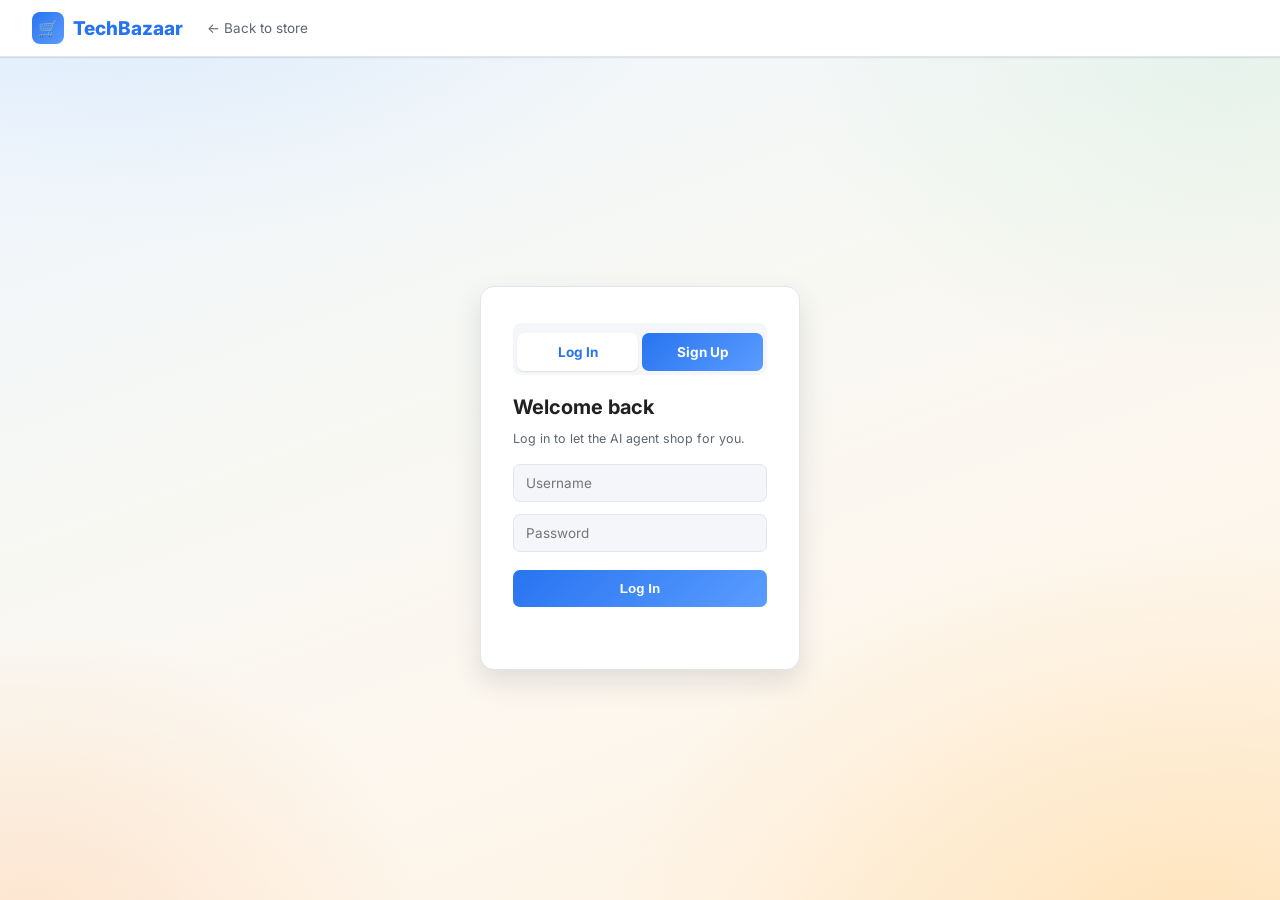
<file: frontend/customer_login.html>
<!doctype html>
<html lang="en">
<head>
<meta charset="utf-8">
<title>Log In &mdash; TechBazaar</title>
<link rel="icon" href="data:image/svg+xml,<svg xmlns=%22http://www.w3.org/2000/svg%22 viewBox=%220 0 100 100%22><text y=%22.9em%22 font-size=%2290%22>🛒</text></svg>">
<link rel="stylesheet" href="styles.css?v=16">
</head>
<body>

<header>
  <div class="logo"><div class="mark">🛒</div> TechBazaar</div>
  <div class="navlinks"><a href="index.html">&larr; Back to store</a></div>
</header>

<main class="login-main">
  <div class="login-card">
    <div class="login-tabs">
      <button type="button" class="login-tab on" id="tabLogin">Log In</button>
      <button type="button" class="login-tab" id="tabSignup">Sign Up</button>
    </div>

    <form id="loginForm">
      <h2>Welcome back</h2>
      <p>Log in to let the AI agent shop for you.</p>
      <input id="loginUsername" type="text" placeholder="Username" autocomplete="username" required>
      <input id="loginPassword" type="password" placeholder="Password" autocomplete="current-password" required>
      <button type="submit">Log In</button>
      <span class="login-error" id="loginError"></span>
    </form>

    <form id="signupForm" hidden>
      <h2>Create your account</h2>
      <p>Takes a few seconds &mdash; you'll get a first-time-customer discount eligibility too.</p>
      <input id="signupName" type="text" placeholder="Full name" required maxlength="80">
      <input id="signupEmail" type="email" placeholder="Email address" autocomplete="email" required maxlength="120">
      <input id="signupUsername" type="text" placeholder="Choose a username" autocomplete="username" required minlength="3" maxlength="40">
      <input id="signupPassword" type="password" placeholder="Choose a password (6+ chars)" autocomplete="new-password" required minlength="6">
      <button type="submit">Sign Up</button>
      <span class="login-error" id="signupError"></span>
    </form>
  </div>
</main>

<script src="app.js?v=25"></script>
<script>initCustomerLogin();</script>
</body>
</html>
</file>
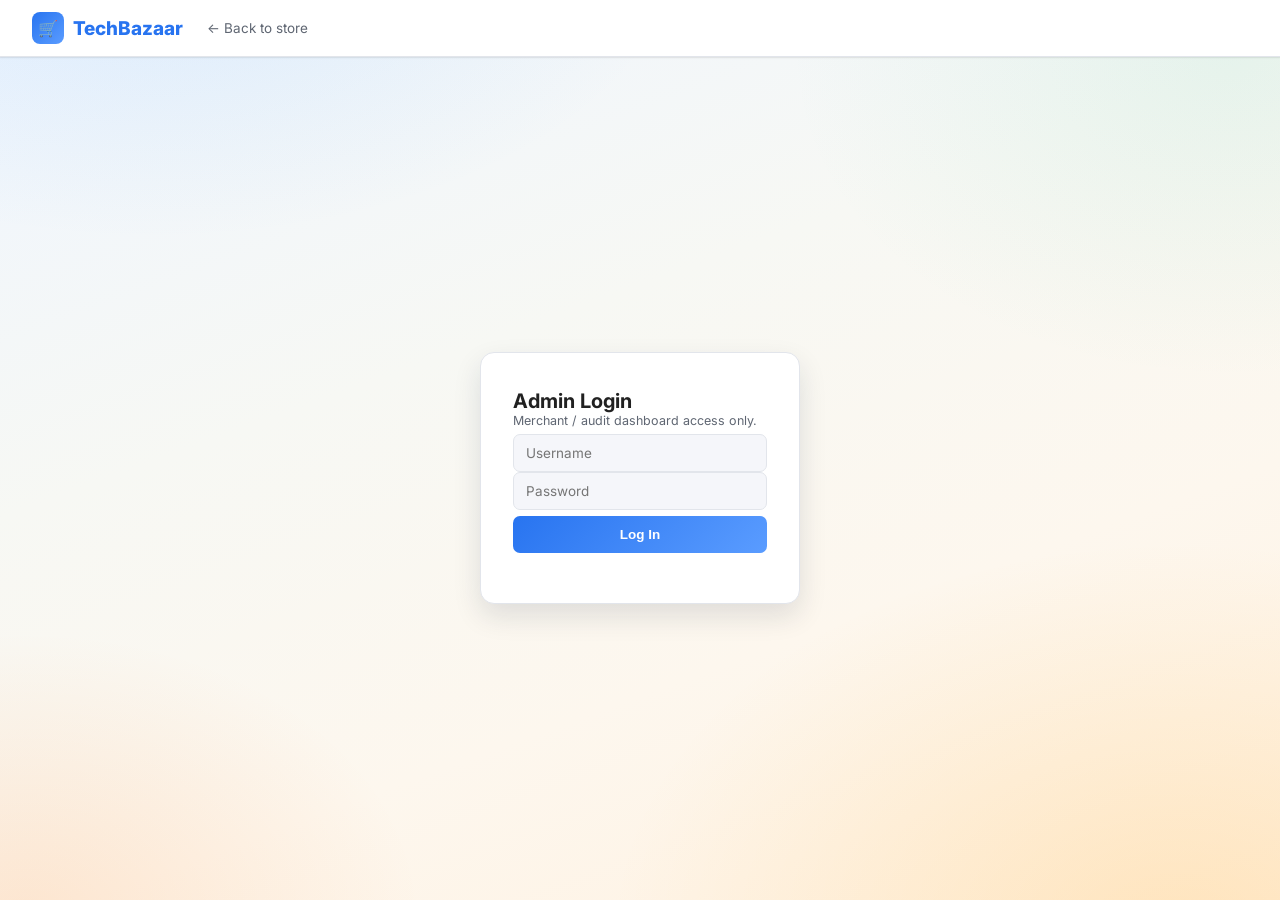
<file: frontend/login.html>
<!doctype html>
<html lang="en">
<head>
<meta charset="utf-8">
<title>Admin Login &mdash; TechBazaar</title>
<link rel="icon" href="data:image/svg+xml,<svg xmlns=%22http://www.w3.org/2000/svg%22 viewBox=%220 0 100 100%22><text y=%22.9em%22 font-size=%2290%22>🛒</text></svg>">
<link rel="stylesheet" href="styles.css?v=16">
</head>
<body>

<header>
  <div class="logo"><div class="mark">🛒</div> TechBazaar</div>
  <div class="navlinks"><a href="index.html">&larr; Back to store</a></div>
</header>

<main class="login-main">
  <form class="login-card" id="loginForm">
    <h2>Admin Login</h2>
    <p>Merchant / audit dashboard access only.</p>
    <input id="loginUsername" type="text" placeholder="Username" autocomplete="username" required>
    <input id="loginPassword" type="password" placeholder="Password" autocomplete="current-password" required>
    <button type="submit">Log In</button>
    <span class="login-error" id="loginError"></span>
  </form>
</main>

<script src="app.js?v=25"></script>
<script>initLogin();</script>
</body>
</html>
</file>
<file: frontend/styles.css>
@import url('https://fonts.googleapis.com/css2?family=Inter:wght@400;500;600;700;800&display=swap');

:root{
  --bg:#f1f3f6;
  --bg-elev:#ffffff;
  --bg-elev-2:#f5f6fa;
  --border:#e2e5eb;
  --text:#212121;
  --text-dim:#5f6672;
  --text-faint:#8a8f99;
  --accent:#2874f0;
  --accent-2:#ff9f00;
  --accent-soft:#e8f0fe;
  --good:#388e3c;
  --good-soft:#e8f5e9;
  --bad:#d32f2f;
  --bad-soft:#fdecea;
  --warn:#ff9f00;
  --warn-soft:#fff4e0;
  --radius:8px;
  --shadow:0 1px 2px rgba(0,0,0,0.06), 0 1px 1px rgba(0,0,0,0.04);
  --shadow-lg:0 12px 28px rgba(20,30,60,0.12);
  font-family:'Inter','Segoe UI',-apple-system,BlinkMacSystemFont,Roboto,Helvetica,Arial,sans-serif;
}
*{box-sizing:border-box;}
html,body{
  margin:0;padding:0;color:var(--text);
  background:
    radial-gradient(ellipse 900px 520px at 12% -8%, rgba(40,144,240,0.11), transparent 60%),
    radial-gradient(ellipse 760px 560px at 96% 6%, rgba(56,190,150,0.09), transparent 58%),
    radial-gradient(ellipse 980px 680px at 92% 104%, rgba(255,159,0,0.16), transparent 58%),
    radial-gradient(ellipse 720px 520px at 2% 102%, rgba(255,110,0,0.13), transparent 55%),
    linear-gradient(160deg,#eef5ff 0%,#f7f8f4 38%,#fdf7ee 68%,#fff1e0 100%);
  background-attachment:fixed;
}
a{color:inherit;text-decoration:none;}

/* ---------- STORE HEADER ---------- */
header{
  display:flex;align-items:center;gap:24px;padding:12px 32px;border-bottom:1px solid var(--border);
  position:sticky;top:0;background:var(--bg-elev);box-shadow:var(--shadow);z-index:60;
}
.logo{display:flex;align-items:center;gap:9px;font-weight:800;font-size:19px;flex-shrink:0;color:var(--accent);}
.logo .mark{width:32px;height:32px;border-radius:8px;background:linear-gradient(135deg,var(--accent),#5a9cff);display:flex;align-items:center;justify-content:center;font-size:16px;}
.searchbar{flex:1;max-width:520px;position:relative;}
.searchbar input{
  width:100%;background:var(--bg-elev-2);border:1px solid var(--border);border-radius:6px;padding:10px 14px 10px 36px;
  color:var(--text);font-size:13.5px;outline:none;
}
.searchbar input:focus{border-color:var(--accent);background:var(--bg-elev);}
.searchbar .ic{position:absolute;left:12px;top:50%;transform:translateY(-50%);color:var(--text-faint);font-size:14px;}
.navlinks{display:flex;gap:22px;font-size:13.5px;color:var(--text-dim);flex-shrink:0;}
.navlinks a:hover{color:var(--accent);cursor:pointer;}
.header-right{display:flex;align-items:center;gap:18px;margin-left:auto;flex-shrink:0;}
.icon-btn{position:relative;font-size:18px;cursor:default;color:var(--text-dim);}
.icon-btn .badge{position:absolute;top:-6px;right:-8px;background:var(--accent-2);color:#fff;font-size:9.5px;font-weight:700;border-radius:99px;padding:1px 5px;}
.icon-btn-clickable{background:none;border:none;padding:4px;cursor:pointer;border-radius:6px;}
.icon-btn-clickable:hover{background:var(--bg-elev-2);}
.icon-wrap{position:relative;}

.cart-panel{
  position:absolute;top:calc(100% + 10px);right:0;width:300px;background:var(--bg-elev);border:1px solid var(--border);
  border-radius:12px;box-shadow:var(--shadow-lg);z-index:80;overflow:hidden;animation:card-in .18s ease;
}
.cart-panel-head{padding:13px 16px;font-weight:700;font-size:13.5px;border-bottom:1px solid var(--border);color:var(--text);}
.cart-items{max-height:280px;overflow-y:auto;}
.panel-empty{padding:24px 16px;text-align:center;color:var(--text-faint);font-size:12.5px;}
.panel-item{display:flex;align-items:center;gap:10px;padding:10px 16px;border-bottom:1px solid var(--border);}
.panel-item:last-child{border-bottom:none;}
.panel-item-thumb{width:38px;height:38px;border-radius:8px;flex-shrink:0;display:flex;align-items:center;justify-content:center;font-size:16px;}
.panel-item-info{flex:1;min-width:0;}
.panel-item-name{font-size:12.5px;font-weight:600;color:var(--text);white-space:nowrap;overflow:hidden;text-overflow:ellipsis;}
.panel-item-price{font-size:11.5px;color:var(--text-faint);margin-top:2px;}
.panel-item-remove{background:none;border:none;color:var(--text-faint);font-size:18px;cursor:pointer;flex-shrink:0;line-height:1;padding:2px 6px;border-radius:4px;}
.panel-item-remove:hover{color:var(--bad);background:var(--bad-soft);}
.cart-panel-foot{padding:14px 16px;border-top:1px solid var(--border);}
.cart-total{display:flex;justify-content:space-between;align-items:center;font-size:13px;color:var(--text);margin-bottom:10px;}
.cart-total strong{font-size:16px;}
.cart-checkout-btn{width:100%;padding:10px;font-size:12.5px;}
/* ---------- Floating agent button (corner FAB) ---------- */
.modal-overlay{
  position:fixed;inset:0;background:rgba(20,24,34,0.5);z-index:200;
  display:flex;align-items:center;justify-content:center;padding:20px;
}
.modal-overlay[hidden]{display:none;}
.modal-card{
  background:var(--bg-elev);border-radius:12px;padding:24px;max-width:420px;width:100%;
  box-shadow:var(--shadow-lg);
}
.modal-card h3{margin:0 0 6px;font-size:16px;}
.modal-card p{margin:0 0 16px;font-size:12.5px;color:var(--text-dim);}
.modal-card textarea{
  width:100%;background:var(--bg-elev-2);border:1px solid var(--border);border-radius:8px;
  padding:10px 12px;font:inherit;font-size:13px;color:var(--text);resize:vertical;outline:none;
}
.modal-card textarea:focus{border-color:var(--accent);}
.modal-actions{display:flex;justify-content:flex-end;gap:8px;margin-top:14px;}
.modal-status{margin-top:10px;font-size:12px;min-height:16px;}
.modal-status.ok{color:var(--good);}
.modal-status.err{color:var(--bad);}
.contact-support-link{
  display:inline-block;margin-top:8px;background:none;border:none;padding:0;font:inherit;
  font-size:11.5px;font-weight:700;color:var(--accent);cursor:pointer;text-decoration:underline;
}
.agent-fab{
  position:fixed;bottom:26px;right:26px;width:60px;height:60px;border-radius:50%;
  background:linear-gradient(135deg,var(--accent),#8f6bff);color:#fff;border:none;font-size:26px;
  cursor:pointer;box-shadow:0 8px 24px rgba(40,116,240,0.45);z-index:70;
  display:flex;align-items:center;justify-content:center;
  animation:fab-pulse 2.4s ease-in-out infinite;
  transition:transform .2s ease, box-shadow .2s ease;
}
.agent-fab:hover{transform:scale(1.08);box-shadow:0 10px 30px rgba(40,116,240,0.55);}
@keyframes fab-pulse{
  0%,100%{box-shadow:0 8px 24px rgba(40,116,240,0.45), 0 0 0 0 rgba(40,116,240,0.35);}
  50%{box-shadow:0 8px 24px rgba(40,116,240,0.45), 0 0 0 10px rgba(40,116,240,0);}
}

/* ---------- STORE LAYOUT ---------- */
.store-shell{display:flex;}
.storefront{flex:1;padding:22px 32px 60px;transition:margin-right .35s ease;min-height:calc(100vh - 58px);}
.storefront.shifted{margin-right:380px;}

/* ---------- HERO ---------- */
.hero{
  display:flex;align-items:center;gap:36px;background:linear-gradient(120deg,#eaf1ff,#fff6e6);
  border:1px solid var(--border);border-radius:16px;padding:40px 40px;margin-bottom:28px;overflow:hidden;
}
.hero-copy{flex:1;min-width:280px;}
.hero .eyebrow{display:inline-block;background:var(--bg-elev);border:1px solid var(--border);border-radius:99px;
  padding:5px 14px;font-size:11.5px;font-weight:700;color:var(--accent);margin-bottom:14px;}
.hero h1{margin:0 0 14px;font-size:34px;line-height:1.15;color:var(--text);}
.hero h1 span{color:var(--accent);}
.hero-copy p{margin:0 0 22px;color:var(--text-dim);font-size:14px;max-width:440px;line-height:1.55;}
.hero-actions{display:flex;gap:12px;margin-bottom:22px;flex-wrap:wrap;}
.btn-primary{background:var(--accent);color:#fff;border:none;border-radius:8px;padding:12px 22px;font-size:14px;font-weight:700;cursor:pointer;box-shadow:0 4px 14px rgba(40,116,240,0.35);}
.btn-primary:hover{box-shadow:0 6px 18px rgba(40,116,240,0.45);}
.btn-ghost{background:var(--bg-elev);color:var(--text);border:1.5px solid var(--border);border-radius:8px;padding:12px 22px;font-size:14px;font-weight:700;cursor:pointer;}
.btn-ghost:hover{border-color:var(--accent);color:var(--accent);}
.hero-stats{display:flex;gap:18px;flex-wrap:wrap;font-size:12px;color:var(--text-dim);}
.hero-art{position:relative;width:280px;height:240px;flex-shrink:0;display:none;}
.hero-blob{position:absolute;inset:0;background:linear-gradient(135deg,var(--accent),#8f6bff);border-radius:38% 62% 60% 40% / 45% 40% 60% 55%;opacity:.18;}
.hero-card{
  position:absolute;background:var(--bg-elev);border:1px solid var(--border);border-radius:12px;box-shadow:var(--shadow-lg);
  padding:12px 16px;font-size:26px;text-align:center;width:120px;
}
.hero-card div{font-size:11px;font-weight:600;color:var(--text-dim);margin-top:4px;}
.hero-card.hc1{top:6px;left:20px;}
.hero-card.hc2{top:90px;right:0;}
.hero-card.hc3{bottom:4px;left:60px;}
@media (min-width:900px){.hero-art{display:block;}}

/* ---------- FEATURE STRIP ---------- */
.feature-strip{display:grid;grid-template-columns:repeat(4,1fr);gap:16px;margin-bottom:34px;}
.feature{display:flex;align-items:center;gap:12px;background:var(--bg-elev);border:1px solid var(--border);border-radius:var(--radius);padding:16px;box-shadow:var(--shadow);}
.feature .ficon{font-size:24px;flex-shrink:0;}
.feature .ftitle{font-size:12.5px;font-weight:700;color:var(--text);}
.feature .fsub{font-size:11px;color:var(--text-faint);margin-top:2px;}

/* ---------- SECTION HEADERS & CATEGORY SHOWCASE ---------- */
.section-title{font-size:19px;margin:0 0 16px;color:var(--text);}
.section-head-row{display:flex;align-items:center;justify-content:space-between;flex-wrap:wrap;gap:12px;margin-top:8px;}
.section-head-row .section-title{margin:0;}

.cat-showcase{display:grid;grid-template-columns:repeat(auto-fit,minmax(150px,1fr));gap:14px;margin-bottom:34px;}
.cat-tile{
  background:var(--bg-elev);border:1px solid var(--border);border-radius:var(--radius);padding:20px 16px;text-align:center;
  cursor:pointer;box-shadow:var(--shadow);transition:box-shadow .2s ease, transform .2s ease;
}
.cat-tile:hover{box-shadow:var(--shadow-lg);transform:translateY(-2px);border-color:var(--accent);}
.cat-tile-icon{font-size:28px;margin-bottom:8px;}
.cat-tile-name{font-weight:700;font-size:13.5px;color:var(--text);}
.cat-tile-count{font-size:11px;color:var(--text-faint);margin-top:3px;}

.cat-row{display:flex;gap:10px;margin-bottom:20px;flex-wrap:wrap;align-items:center;}
.cat-chip{
  background:var(--bg-elev);border:1px solid var(--border);padding:7px 15px;border-radius:99px;font-size:12.5px;
  color:var(--text-dim);cursor:pointer;font-family:inherit;appearance:none;-webkit-appearance:none;
}
.cat-chip[data-cat]:hover{border-color:var(--accent);color:var(--accent);}
.cat-chip.on{background:var(--accent-soft);border-color:var(--accent);color:var(--accent);font-weight:600;}

.grid{display:grid;grid-template-columns:repeat(auto-fill,minmax(210px,1fr));gap:18px;}
.empty-state{grid-column:1/-1;text-align:center;padding:50px 20px;color:var(--text-faint);font-size:13.5px;}
.prod{
  background:var(--bg-elev);border:1px solid var(--border);border-radius:12px;padding:16px;position:relative;
  box-shadow:var(--shadow);
  transition:box-shadow .25s ease, border-color .25s ease, transform .25s ease;
  animation:card-in .4s ease backwards;
}
.prod:hover{box-shadow:var(--shadow-lg);transform:translateY(-4px);}
@keyframes card-in{from{opacity:0;transform:translateY(10px);}to{opacity:1;transform:translateY(0);}}

.prod .badge-ribbon{
  position:absolute;top:12px;left:12px;font-size:9.5px;font-weight:800;letter-spacing:.3px;text-transform:uppercase;
  padding:4px 9px;border-radius:5px;z-index:1;color:#fff;
}
.prod .badge-ribbon.top-rated{background:linear-gradient(135deg,#ff9f00,#ff7a00);}
.prod .badge-ribbon.low-stock{background:linear-gradient(135deg,#d32f2f,#ff5252);}
.prod .badge-ribbon.new{background:linear-gradient(135deg,#2874f0,#5a9cff);}
.prod .wishlist{
  position:absolute;top:12px;right:12px;width:28px;height:28px;border-radius:50%;background:var(--bg-elev);
  border:1px solid var(--border);display:flex;align-items:center;justify-content:center;font-size:14px;color:var(--text-faint);
  box-shadow:var(--shadow);z-index:1;cursor:pointer;padding:0;appearance:none;-webkit-appearance:none;
  transition:transform .15s ease, color .15s ease, border-color .15s ease;
}
.prod .wishlist:hover{transform:scale(1.12);border-color:var(--bad);color:var(--bad);}
.prod .wishlist.on{color:var(--bad);border-color:var(--bad);background:var(--bad-soft);}
.prod .thumb{
  height:140px;border-radius:8px;display:flex;align-items:center;justify-content:center;
  font-size:32px;margin-bottom:12px;overflow:hidden;
}
.prod .thumb img{width:100%;height:100%;object-fit:cover;display:block;transition:transform .4s ease;}
.prod:hover .thumb img{transform:scale(1.08);}
.prod .name{font-weight:700;font-size:13.5px;margin-bottom:4px;line-height:1.3;color:var(--text);}
.prod .rating{font-size:11.5px;color:var(--warn);margin-bottom:8px;}
.prod .price-row{display:flex;align-items:center;justify-content:space-between;margin-bottom:10px;}
.prod .price{font-size:16px;font-weight:800;color:var(--text);}
.prod .stock{font-size:10.5px;color:var(--text-faint);}
.prod .stock.out{color:var(--bad);}
.prod button{
  width:100%;background:var(--bg-elev);border:1.5px solid var(--accent);color:var(--accent);padding:9px;border-radius:6px;
  font-size:12.5px;font-weight:700;cursor:pointer;transition:background .2s ease, box-shadow .2s ease;
}
.prod button:hover{background:linear-gradient(135deg,var(--accent),#5a9cff);color:#fff;border-color:transparent;box-shadow:0 4px 12px rgba(40,116,240,0.3);}

/* agent interaction states on product cards */
.prod.agent-selected{border-color:var(--accent);box-shadow:0 0 0 3px var(--accent-soft), var(--shadow-lg);transform:translateY(-2px);}
.prod.agent-selected::before{
  content:"\1F916 Agent is reviewing this";position:absolute;top:-11px;left:14px;background:var(--accent);color:#fff;
  font-size:10px;font-weight:700;padding:3px 9px;border-radius:99px;
}
.prod.agent-purchased{border-color:var(--good);box-shadow:0 0 0 3px var(--good-soft);}
.prod.agent-purchased::before{
  content:"\2713 Purchased by Agent \2014 Verified";background:var(--good);color:#fff;
  position:absolute;top:-11px;left:14px;font-size:10px;font-weight:700;padding:3px 9px;border-radius:99px;
}
.prod.agent-blocked{border-color:var(--bad);box-shadow:0 0 0 3px var(--bad-soft);}
.prod.agent-blocked::before{
  content:"\26D4 Agent blocked this purchase";background:var(--bad);color:#fff;
  position:absolute;top:-11px;left:14px;font-size:10px;font-weight:700;padding:3px 9px;border-radius:99px;
}

/* ---------- AGENT PANEL ---------- */
.agent-panel{
  position:fixed;top:0;right:0;bottom:0;width:390px;max-width:100vw;background:var(--bg-elev);
  transform:translateX(100%);transition:transform .35s cubic-bezier(.2,.9,.3,1.1);display:flex;flex-direction:column;z-index:65;
  box-shadow:-8px 0 32px rgba(20,30,60,0.18);
}
.agent-panel.open{transform:translateX(0);}
.agent-head{
  padding:18px 20px 16px;background:linear-gradient(135deg,var(--accent),#8f6bff);color:#fff;
  border-radius:0 0 18px 18px;
}
.agent-head-top{display:flex;align-items:center;gap:12px;margin-bottom:16px;}
.agent-avatar{
  width:42px;height:42px;border-radius:50%;background:rgba(255,255,255,0.18);display:flex;align-items:center;
  justify-content:center;font-size:20px;flex-shrink:0;
}
.agent-head .title{font-weight:800;font-size:15px;color:#fff;}
.agent-head .subtitle{font-size:11px;color:rgba(255,255,255,0.85);display:flex;align-items:center;gap:5px;margin-top:2px;}
.live-dot{width:6px;height:6px;border-radius:50%;background:#3ddc97;display:inline-block;box-shadow:0 0 0 2px rgba(61,220,151,0.3);}
.agent-close{
  margin-left:auto;background:rgba(255,255,255,0.15);border:none;color:#fff;width:28px;height:28px;border-radius:50%;
  font-size:18px;line-height:1;cursor:pointer;flex-shrink:0;
}
.agent-close:hover{background:rgba(255,255,255,0.3);}
.mandate-box{background:rgba(255,255,255,0.14);border:1px solid rgba(255,255,255,0.2);border-radius:10px;padding:12px;font-size:12px;backdrop-filter:blur(4px);}
.mandate-box .label{color:rgba(255,255,255,0.75);margin-bottom:5px;}
.mandate-box .amount{font-size:17px;font-weight:800;color:#fff;}
.mandate-box .bar{height:5px;background:rgba(255,255,255,0.25);border-radius:99px;margin:8px 0 4px;overflow:hidden;}
.mandate-box .bar-fill{height:100%;background:#fff;transition:width .3s ease;}
.mandate-box .limit-row{display:flex;gap:6px;margin-top:10px;}
.mandate-box .limit-row input{
  flex:1;min-width:0;background:rgba(255,255,255,0.9);border:none;border-radius:6px;padding:6px 8px;
  color:var(--text);font-size:11.5px;outline:none;
}
.mandate-box .limit-row button{
  background:#fff;border:none;color:var(--accent);border-radius:6px;
  padding:6px 14px;font-size:11.5px;font-weight:700;cursor:pointer;flex-shrink:0;
}
.mandate-box .limit-row button:hover{background:#eef3ff;}
.mandate-box .limit-row button:disabled{opacity:.5;cursor:default;}

.agent-log{
  flex:1;overflow-y:auto;padding:18px 20px;
  background:linear-gradient(180deg,var(--bg-elev-2) 0%,var(--bg-elev) 140px);
}

.msg.thinking{display:flex;align-items:center;gap:6px;color:var(--text-faint);}
.msg.thinking .dots span{
  display:inline-block;width:5px;height:5px;border-radius:50%;background:var(--text-faint);margin-right:3px;
  animation:thinking-bounce 1.2s infinite ease-in-out;
}
.msg.thinking .dots span:nth-child(2){animation-delay:.15s;}
.msg.thinking .dots span:nth-child(3){animation-delay:.3s;}
@keyframes thinking-bounce{
  0%,80%,100%{opacity:.3;transform:translateY(0);}
  40%{opacity:1;transform:translateY(-3px);}
}
.msg{margin-bottom:14px;font-size:13px;line-height:1.5;animation:card-in .3s ease backwards;}
.msg.user{
  color:#fff;background:linear-gradient(135deg,var(--accent),#5a9cff);padding:9px 13px;border-radius:12px 12px 2px 12px;
  display:block;max-width:88%;margin-left:auto;box-shadow:0 2px 8px rgba(40,116,240,0.25);
}
.msg.agent{color:var(--text-dim);position:relative;padding-left:26px;}
.msg.agent::before{content:"🤖";position:absolute;left:0;top:0;font-size:14px;}
.msg.result{
  background:var(--bg-elev-2);border:1px solid var(--border);border-radius:10px;padding:13px;margin-top:6px;font-size:12px;
  box-shadow:var(--shadow);
}
.msg.result.ok{border-left:3px solid var(--good);}
.msg.result.blocked{border-left:3px solid var(--bad);}
.msg.result.checkout{border-left:3px solid var(--accent);}
.msg.result .rtitle{font-weight:700;margin-bottom:4px;}
.msg.result.ok .rtitle{color:var(--good);}
.msg.result.blocked .rtitle{color:var(--bad);}
.msg.result.checkout .rtitle{color:var(--accent);}
.msg.result .txid{font-family:monospace;font-size:10.5px;color:var(--text-faint);margin-top:5px;}
.msg.result code{font-family:monospace;font-size:10.5px;color:var(--text-faint);}
.msg.flag{background:var(--warn-soft);border:1px solid var(--warn);border-radius:8px;padding:12px;margin-top:6px;font-size:12px;color:#7a4a00;}
.need-help-link{display:block;margin-top:8px;background:none;border:none;padding:0;font:inherit;font-size:11.5px;font-weight:700;color:var(--accent);cursor:pointer;text-decoration:underline;}
.need-help-link:disabled{color:var(--text-faint);text-decoration:none;cursor:default;}

.agent-composer{padding:12px 20px 16px;border-top:1px solid var(--border);background:var(--bg-elev);}
.composer-row{display:flex;gap:8px;align-items:center;}
.agent-composer input{
  flex:1;min-width:0;background:var(--bg-elev-2);border:1px solid var(--border);border-radius:22px;padding:11px 16px;
  color:var(--text);font-size:13px;outline:none;
}
.agent-composer input:focus{border-color:var(--accent);background:var(--bg-elev);}
.composer-send{
  width:38px;height:38px;border-radius:50%;background:linear-gradient(135deg,var(--accent),#8f6bff);color:#fff;
  border:none;font-size:14px;cursor:pointer;flex-shrink:0;display:flex;align-items:center;justify-content:center;
  box-shadow:0 2px 8px rgba(40,116,240,0.35);transition:transform .15s ease;
}
.composer-send:hover{transform:scale(1.08);}
.composer-send:active{transform:scale(.94);}
.sugg-row{display:flex;flex-direction:row;flex-wrap:wrap;gap:6px;margin-bottom:10px;}
.sugg{
  font-size:11px;color:var(--accent);border:1px solid var(--accent-soft);padding:6px 12px;border-radius:99px;
  cursor:pointer;background:var(--accent-soft);font-family:inherit;text-align:left;appearance:none;-webkit-appearance:none;
  font-weight:600;transition:background .15s ease, transform .15s ease;
}
.sugg:hover{background:var(--accent);color:#fff;transform:translateY(-1px);}

/* ---------- LOGIN ---------- */
.login-main{display:flex;align-items:center;justify-content:center;min-height:calc(100vh - 58px);}
.login-card{
  background:var(--bg-elev);border:1px solid var(--border);border-radius:14px;box-shadow:var(--shadow-lg);
  padding:36px 32px;width:320px;display:flex;flex-direction:column;gap:12px;
}
.login-card h2{margin:0;font-size:20px;}
.login-card p{margin:0 0 6px;color:var(--text-dim);font-size:12.5px;}
.login-card input{
  background:var(--bg-elev-2);border:1px solid var(--border);border-radius:7px;padding:10px 12px;
  font-size:13.5px;color:var(--text);outline:none;font-family:inherit;
}
.login-card input:focus{border-color:var(--accent);background:var(--bg-elev);}
.login-card button{
  background:linear-gradient(135deg,var(--accent),#5a9cff);color:#fff;border:none;border-radius:7px;
  padding:11px;font-size:13.5px;font-weight:700;cursor:pointer;margin-top:6px;
}
.login-error{color:var(--bad);font-size:12px;min-height:14px;}
.login-card{gap:0;}
.login-card form{display:flex;flex-direction:column;gap:12px;}
.login-card form[hidden]{display:none;}
.login-tabs{display:flex;gap:4px;background:var(--bg-elev-2);border-radius:8px;padding:4px;margin-bottom:20px;}
.login-tab{
  flex:1;background:transparent;border:none;padding:8px;border-radius:6px;font-size:12.5px;font-weight:700;
  color:var(--text-dim);cursor:pointer;font-family:inherit;
}
.login-tab.on{background:var(--bg-elev);color:var(--accent);box-shadow:var(--shadow);}

/* ---------- DASHBOARD ---------- */
.admin-badge{font-size:10.5px;font-weight:700;letter-spacing:0.4px;text-transform:uppercase;color:var(--accent-2);background:var(--warn-soft);border-radius:5px;padding:2px 7px;margin-left:2px;vertical-align:2px;}
main.dashboard{padding:28px 36px;max-width:1100px;margin:0 auto;overflow-x:hidden;}
main.dashboard h2{font-size:19px;letter-spacing:-0.2px;}
.panel{background:var(--bg-elev);border:1px solid var(--border);border-radius:var(--radius);overflow:hidden;margin-bottom:26px;box-shadow:var(--shadow);}
.panel-head{padding:15px 20px;border-bottom:1px solid var(--border);font-weight:700;font-size:13.5px;color:var(--text);display:flex;align-items:baseline;gap:8px;}
.panel .scroll{max-height:420px;overflow-y:auto;overflow-x:auto;}
table{width:100%;border-collapse:collapse;font-size:12px;}
th{text-align:left;padding:10px 20px;color:var(--text-faint);font-weight:600;border-bottom:1px solid var(--border);position:sticky;top:0;background:var(--bg-elev);white-space:nowrap;}
td{padding:10px 20px;border-bottom:1px solid var(--border);color:var(--text-dim);vertical-align:top;overflow-wrap:break-word;}
td:first-child{min-width:150px;}
tr:last-child td{border-bottom:none;}
tr:hover td{background:var(--bg-elev-2);}
.live-stat-row{cursor:pointer;}
.live-stat-row:hover td{background:var(--accent-soft);}
.live-stat-row:focus-visible td{outline:2px solid var(--accent);outline-offset:-2px;}
.pill{padding:3px 10px;border-radius:99px;font-size:10.5px;font-weight:700;white-space:nowrap;display:inline-block;}
.pill.ok{background:var(--good-soft);color:var(--good);}
.pill.blocked,.pill.failed{background:var(--bad-soft);color:var(--bad);}
.pill.flagged{background:var(--warn-soft);color:#a05a00;}
pre{margin:0;white-space:pre-wrap;word-break:break-word;font-size:10.5px;color:var(--text-faint);}
</file>
